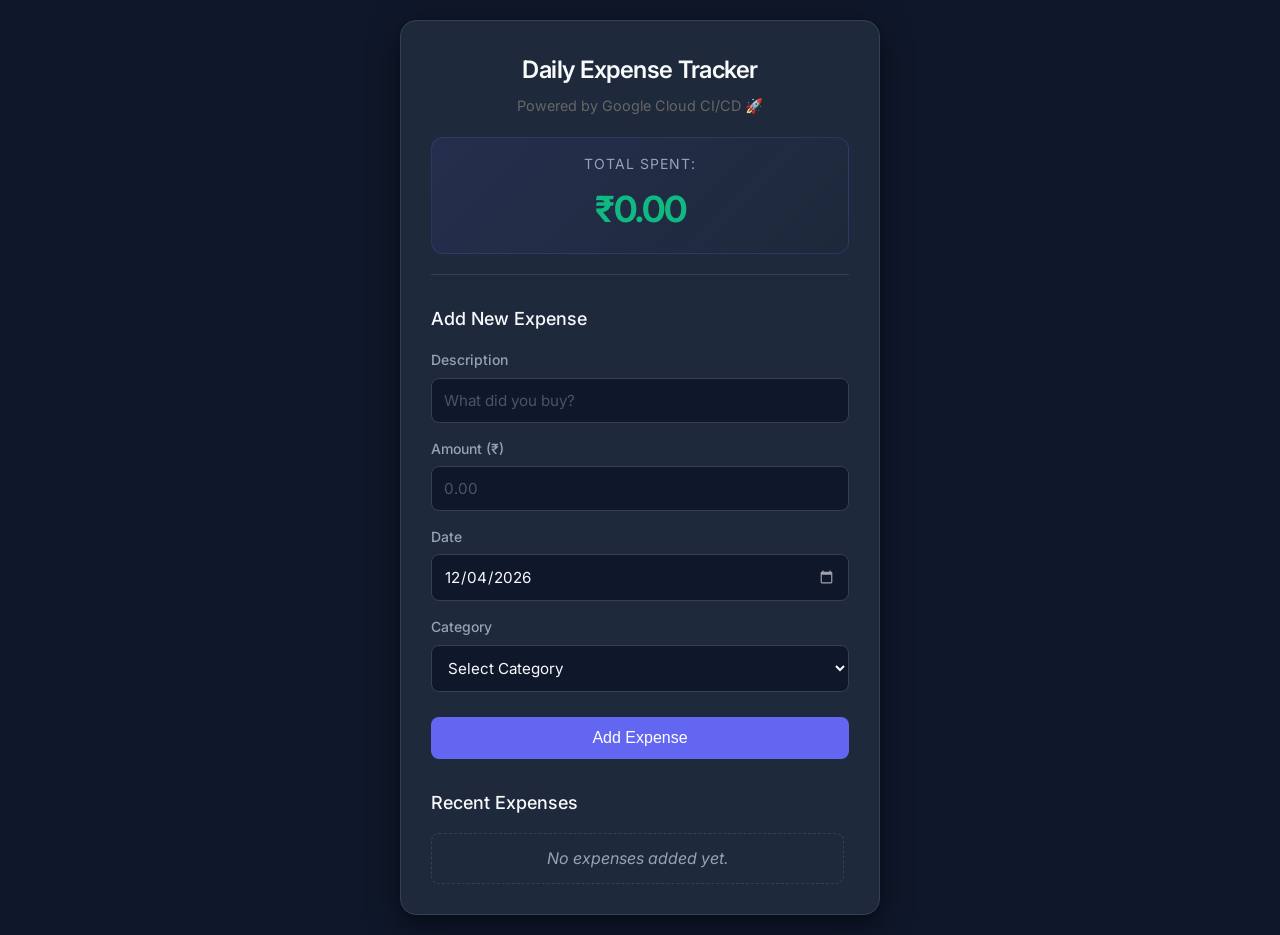
<file: index.html>
<!DOCTYPE html>
<html lang="en">
<head>
    <meta charset="UTF-8">
    <meta name="viewport" content="width=device-width, initial-scale=1.0">
    <title>Daily Expense Tracker</title>
    <link rel="stylesheet" href="style.css">
    <link href="https://fonts.googleapis.com/css2?family=Inter:wght@300;400;500;600&display=swap" rel="stylesheet">
</head>
<body>
    <div class="container">
        <header>
            <h1>Daily Expense Tracker</h1>
            <p style="font-size: 0.9em; color: #666; margin-top: -10px; margin-bottom: 20px;">Powered by Google Cloud CI/CD 🚀</p>
            <div class="total-display">
                <span>Total Spent:</span>
                <span id="total-amount">₹0.00</span>
            </div>
        </header>

        <section class="add-expense">
            <h2>Add New Expense</h2>
            <form id="expense-form">
                <div class="form-group">
                    <label for="expense-name">Description</label>
                    <input type="text" id="expense-name" placeholder="What did you buy?" required>
                </div>
                <div class="form-group">
                    <label for="expense-amount">Amount (₹)</label>
                    <input type="number" id="expense-amount" placeholder="0.00" step="0.01" min="0" required>
                </div>
                <div class="form-group">
                    <label for="expense-date">Date</label>
                    <input type="date" id="expense-date" required>
                </div>
                <div class="form-group">
                    <label for="expense-category">Category</label>
                    <select id="expense-category" required>
                        <option value="" disabled selected>Select Category</option>
                        <option value="Food">Food</option>
                        <option value="Transport">Transport</option>
                        <option value="Entertainment">Entertainment</option>
                        <option value="Utilities">Utilities</option>
                        <option value="Shopping">Shopping</option>
                        <option value="Other">Other</option>
                    </select>
                </div>
                <button type="submit" class="btn-add">Add Expense</button>
            </form>
        </section>

        <section class="expense-list">
            <h2>Recent Expenses</h2>
            <ul id="expense-list-items">
                <!-- Expense items will be added here dynamically -->
                <li class="empty-state">No expenses added yet.</li>
            </ul>
        </section>
    </div>
    <script src="script.js"></script>
</body>
</html>
</file>
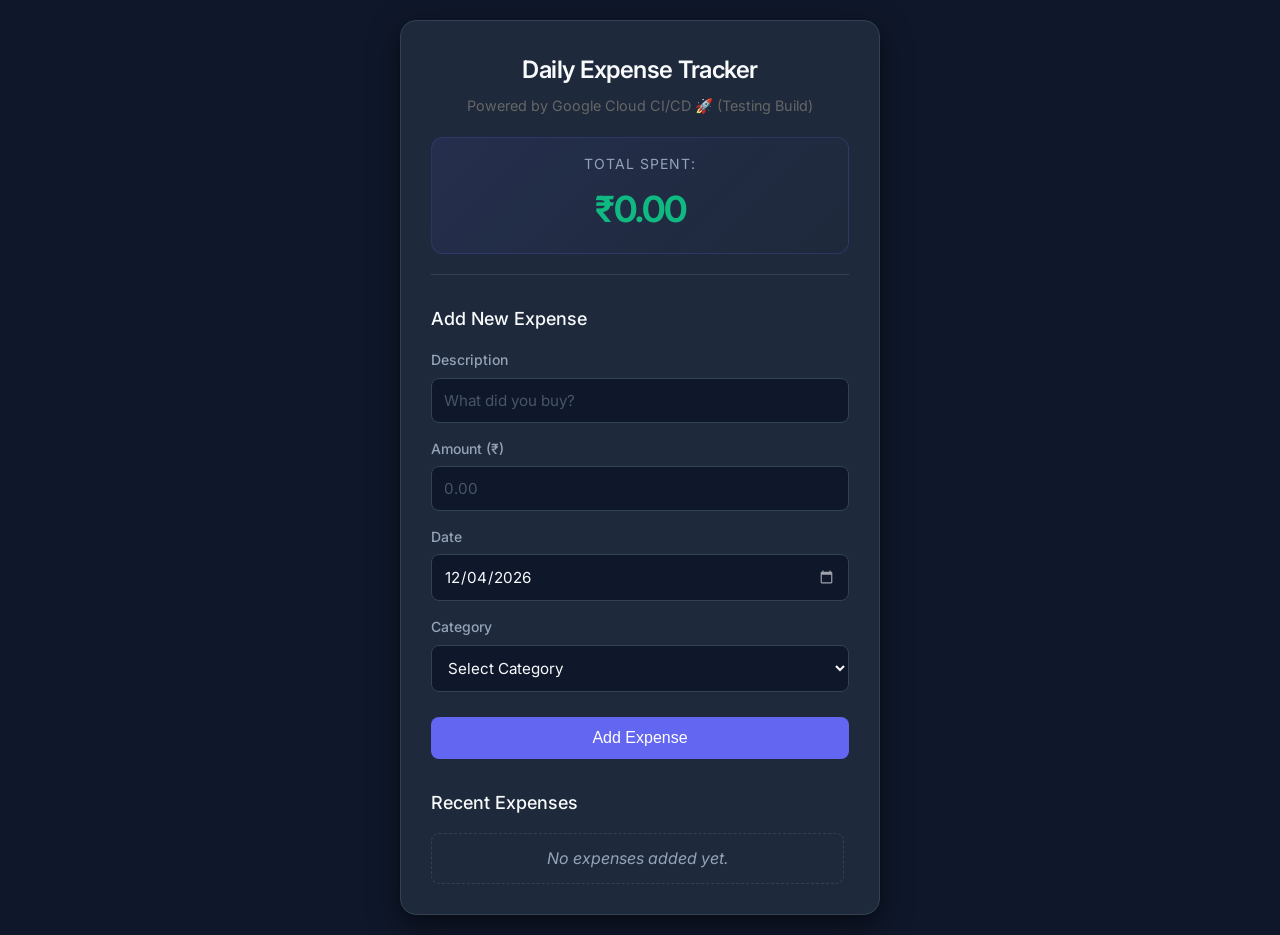
<file: public/index.html>
<!DOCTYPE html>
<html lang="en">
<head>
    <meta charset="UTF-8">
    <meta name="viewport" content="width=device-width, initial-scale=1.0">
    <title>Daily Expense Tracker</title>
    <link rel="stylesheet" href="style.css">
    <link href="https://fonts.googleapis.com/css2?family=Inter:wght@300;400;500;600&display=swap" rel="stylesheet">
</head>
<body>
    <div class="container">
        <header>
            <h1>Daily Expense Tracker</h1>
            <p style="font-size: 0.9em; color: #666; margin-top: -10px; margin-bottom: 20px;">Powered by Google Cloud CI/CD 🚀 (Testing Build)</p>
            <div class="total-display">
                <span>Total Spent:</span>
                <span id="total-amount">₹0.00</span>
            </div>
        </header>

        <section class="add-expense">
            <h2>Add New Expense</h2>
            <form id="expense-form">
                <div class="form-group">
                    <label for="expense-name">Description</label>
                    <input type="text" id="expense-name" placeholder="What did you buy?" required>
                </div>
                <div class="form-group">
                    <label for="expense-amount">Amount (₹)</label>
                    <input type="number" id="expense-amount" placeholder="0.00" step="0.01" min="0" required>
                </div>
                <div class="form-group">
                    <label for="expense-date">Date</label>
                    <input type="date" id="expense-date" required>
                </div>
                <div class="form-group">
                    <label for="expense-category">Category</label>
                    <select id="expense-category" required>
                        <option value="" disabled selected>Select Category</option>
                        <option value="Food">Food</option>
                        <option value="Transport">Transport</option>
                        <option value="Entertainment">Entertainment</option>
                        <option value="Utilities">Utilities</option>
                        <option value="Shopping">Shopping</option>
                        <option value="Other">Other</option>
                    </select>
                </div>
                <button type="submit" class="btn-add">Add Expense</button>
            </form>
        </section>

        <section class="expense-list">
            <h2>Recent Expenses</h2>
            <ul id="expense-list-items">
                <!-- Expense items will be added here dynamically -->
                <li class="empty-state">No expenses added yet.</li>
            </ul>
        </section>
    </div>
    <script src="script.js"></script>
</body>
</html>
</file>
<file: style.css>
:root {
  --bg-color: #0f172a; /* Deep Slate */
  --surface-color: #1e293b;
  --surface-hover: #334155;
  --primary-color: #6366f1; /* Indigo */
  --primary-hover: #4f46e5;
  --text-primary: #f8fafc;
  --text-secondary: #94a3b8;
  --border-color: #334155;
  --accent-success: #10b981;
  --accent-danger: #ef4444;
  --font-family: 'Inter', -apple-system, BlinkMacSystemFont, "Segoe UI", Roboto, Helvetica, Arial, sans-serif;
}

* {
  box-sizing: border-box;
  margin: 0;
  padding: 0;
}

body {
  font-family: var(--font-family);
  background-color: var(--bg-color);
  color: var(--text-primary);
  display: flex;
  justify-content: center;
  align-items: center;
  min-height: 100vh;
  margin: 0;
  padding: 20px;
  line-height: 1.6;
}

.container {
  background-color: var(--surface-color);
  border-radius: 16px;
  box-shadow: 0 10px 30px rgba(0, 0, 0, 0.5), 0 1px 3px rgba(0, 0, 0, 0.2);
  width: 100%;
  max-width: 480px;
  padding: 30px;
  border: 1px solid var(--border-color);
  display: flex;
  flex-direction: column;
  gap: 30px;
}

header {
  text-align: center;
  border-bottom: 1px solid var(--border-color);
  padding-bottom: 20px;
}

header h1 {
  font-size: 1.5rem;
  font-weight: 600;
  margin-bottom: 15px;
  color: var(--text-primary);
  letter-spacing: -0.5px;
}

.total-display {
  display: flex;
  flex-direction: column;
  align-items: center;
  background: linear-gradient(135deg, rgba(99, 102, 241, 0.1) 0%, rgba(99, 102, 241, 0.0) 100%);
  border-radius: 12px;
  padding: 15px;
  border: 1px solid rgba(99, 102, 241, 0.2);
}

.total-display span:first-child {
  font-size: 0.875rem;
  color: var(--text-secondary);
  text-transform: uppercase;
  letter-spacing: 1px;
}

#total-amount {
  font-size: 2.25rem;
  font-weight: 700;
  color: var(--accent-success);
  margin-top: 5px;
  letter-spacing: -1px;
}

section h2 {
  font-size: 1.125rem;
  font-weight: 500;
  margin-bottom: 15px;
  color: var(--text-primary);
  display: flex;
  align-items: center;
  gap: 8px;
}

.add-expense form {
  display: flex;
  flex-direction: column;
  gap: 15px;
}

.form-group {
  display: flex;
  flex-direction: column;
  gap: 6px;
}

.form-group label {
  font-size: 0.875rem;
  color: var(--text-secondary);
  font-weight: 500;
}

.form-group input,
.form-group select {
  width: 100%;
  padding: 12px;
  border-radius: 8px;
  border: 1px solid var(--border-color);
  background-color: var(--bg-color);
  color: var(--text-primary);
  font-family: inherit;
  font-size: 0.95rem;
  transition: all 0.2s ease;
}

.form-group input:focus,
.form-group select:focus {
  outline: none;
  border-color: var(--primary-color);
  box-shadow: 0 0 0 3px rgba(99, 102, 241, 0.2);
}

.form-group input::placeholder {
  color: #475569;
}

/* Custom styling for standard date and select inputs */
input[type="date"]::-webkit-calendar-picker-indicator {
  filter: invert(1);
  opacity: 0.6;
  cursor: pointer;
}

.btn-add {
  background-color: var(--primary-color);
  color: white;
  border: none;
  padding: 12px;
  border-radius: 8px;
  font-size: 1rem;
  font-weight: 500;
  cursor: pointer;
  transition: all 0.2s ease;
  margin-top: 10px;
}

.btn-add:hover {
  background-color: var(--primary-hover);
  transform: translateY(-1px);
  box-shadow: 0 4px 12px rgba(99, 102, 241, 0.3);
}

.btn-add:active {
  transform: translateY(0);
}

.expense-list {
  display: flex;
  flex-direction: column;
}

#expense-list-items {
  list-style-type: none;
  display: flex;
  flex-direction: column;
  gap: 10px;
  max-height: 250px;
  overflow-y: auto;
  padding-right: 5px;
}

/* Scrollbar styling */
#expense-list-items::-webkit-scrollbar {
  width: 6px;
}

#expense-list-items::-webkit-scrollbar-track {
  background: transparent;
}

#expense-list-items::-webkit-scrollbar-thumb {
  background-color: var(--border-color);
  border-radius: 10px;
}

#expense-list-items li {
  background-color: var(--bg-color);
  border: 1px solid var(--border-color);
  border-radius: 8px;
  padding: 12px 15px;
  display: flex;
  justify-content: space-between;
  align-items: center;
  transition: all 0.2s;
}

#expense-list-items li:hover {
  border-color: var(--surface-hover);
  transform: translateX(2px);
}

.expense-info {
  display: flex;
  flex-direction: column;
  gap: 4px;
}

.expense-name-display {
  font-weight: 500;
  font-size: 0.95rem;
}

.expense-meta {
  font-size: 0.75rem;
  color: var(--text-secondary);
  display: flex;
  gap: 8px;
}

.expense-category-badge {
  background-color: var(--surface-hover);
  padding: 2px 6px;
  border-radius: 4px;
  font-size: 0.7rem;
}

.expense-actions {
  display: flex;
  align-items: center;
  gap: 12px;
}

.expense-amount-display {
  font-weight: 600;
  color: var(--accent-danger);
}

.btn-delete {
  background: none;
  border: none;
  color: var(--text-secondary);
  cursor: pointer;
  padding: 4px;
  display: flex;
  align-items: center;
  justify-content: center;
  transition: color 0.2s;
}

.btn-delete:hover {
  color: var(--accent-danger);
}

.empty-state {
  text-align: center;
  color: var(--text-secondary) !important;
  font-style: italic;
  justify-content: center !important;
  background: transparent !important;
  border: 1px dashed var(--border-color) !important;
}
</file>
<file: public/style.css>
:root {
  --bg-color: #0f172a; /* Deep Slate */
  --surface-color: #1e293b;
  --surface-hover: #334155;
  --primary-color: #6366f1; /* Indigo */
  --primary-hover: #4f46e5;
  --text-primary: #f8fafc;
  --text-secondary: #94a3b8;
  --border-color: #334155;
  --accent-success: #10b981;
  --accent-danger: #ef4444;
  --font-family: 'Inter', -apple-system, BlinkMacSystemFont, "Segoe UI", Roboto, Helvetica, Arial, sans-serif;
}

* {
  box-sizing: border-box;
  margin: 0;
  padding: 0;
}

body {
  font-family: var(--font-family);
  background-color: var(--bg-color);
  color: var(--text-primary);
  display: flex;
  justify-content: center;
  align-items: center;
  min-height: 100vh;
  margin: 0;
  padding: 20px;
  line-height: 1.6;
}

.container {
  background-color: var(--surface-color);
  border-radius: 16px;
  box-shadow: 0 10px 30px rgba(0, 0, 0, 0.5), 0 1px 3px rgba(0, 0, 0, 0.2);
  width: 100%;
  max-width: 480px;
  padding: 30px;
  border: 1px solid var(--border-color);
  display: flex;
  flex-direction: column;
  gap: 30px;
}

header {
  text-align: center;
  border-bottom: 1px solid var(--border-color);
  padding-bottom: 20px;
}

header h1 {
  font-size: 1.5rem;
  font-weight: 600;
  margin-bottom: 15px;
  color: var(--text-primary);
  letter-spacing: -0.5px;
}

.total-display {
  display: flex;
  flex-direction: column;
  align-items: center;
  background: linear-gradient(135deg, rgba(99, 102, 241, 0.1) 0%, rgba(99, 102, 241, 0.0) 100%);
  border-radius: 12px;
  padding: 15px;
  border: 1px solid rgba(99, 102, 241, 0.2);
}

.total-display span:first-child {
  font-size: 0.875rem;
  color: var(--text-secondary);
  text-transform: uppercase;
  letter-spacing: 1px;
}

#total-amount {
  font-size: 2.25rem;
  font-weight: 700;
  color: var(--accent-success);
  margin-top: 5px;
  letter-spacing: -1px;
}

section h2 {
  font-size: 1.125rem;
  font-weight: 500;
  margin-bottom: 15px;
  color: var(--text-primary);
  display: flex;
  align-items: center;
  gap: 8px;
}

.add-expense form {
  display: flex;
  flex-direction: column;
  gap: 15px;
}

.form-group {
  display: flex;
  flex-direction: column;
  gap: 6px;
}

.form-group label {
  font-size: 0.875rem;
  color: var(--text-secondary);
  font-weight: 500;
}

.form-group input,
.form-group select {
  width: 100%;
  padding: 12px;
  border-radius: 8px;
  border: 1px solid var(--border-color);
  background-color: var(--bg-color);
  color: var(--text-primary);
  font-family: inherit;
  font-size: 0.95rem;
  transition: all 0.2s ease;
}

.form-group input:focus,
.form-group select:focus {
  outline: none;
  border-color: var(--primary-color);
  box-shadow: 0 0 0 3px rgba(99, 102, 241, 0.2);
}

.form-group input::placeholder {
  color: #475569;
}

/* Custom styling for standard date and select inputs */
input[type="date"]::-webkit-calendar-picker-indicator {
  filter: invert(1);
  opacity: 0.6;
  cursor: pointer;
}

.btn-add {
  background-color: var(--primary-color);
  color: white;
  border: none;
  padding: 12px;
  border-radius: 8px;
  font-size: 1rem;
  font-weight: 500;
  cursor: pointer;
  transition: all 0.2s ease;
  margin-top: 10px;
}

.btn-add:hover {
  background-color: var(--primary-hover);
  transform: translateY(-1px);
  box-shadow: 0 4px 12px rgba(99, 102, 241, 0.3);
}

.btn-add:active {
  transform: translateY(0);
}

.expense-list {
  display: flex;
  flex-direction: column;
}

#expense-list-items {
  list-style-type: none;
  display: flex;
  flex-direction: column;
  gap: 10px;
  max-height: 250px;
  overflow-y: auto;
  padding-right: 5px;
}

/* Scrollbar styling */
#expense-list-items::-webkit-scrollbar {
  width: 6px;
}

#expense-list-items::-webkit-scrollbar-track {
  background: transparent;
}

#expense-list-items::-webkit-scrollbar-thumb {
  background-color: var(--border-color);
  border-radius: 10px;
}

#expense-list-items li {
  background-color: var(--bg-color);
  border: 1px solid var(--border-color);
  border-radius: 8px;
  padding: 12px 15px;
  display: flex;
  justify-content: space-between;
  align-items: center;
  transition: all 0.2s;
}

#expense-list-items li:hover {
  border-color: var(--surface-hover);
  transform: translateX(2px);
}

.expense-info {
  display: flex;
  flex-direction: column;
  gap: 4px;
}

.expense-name-display {
  font-weight: 500;
  font-size: 0.95rem;
}

.expense-meta {
  font-size: 0.75rem;
  color: var(--text-secondary);
  display: flex;
  gap: 8px;
}

.expense-category-badge {
  background-color: var(--surface-hover);
  padding: 2px 6px;
  border-radius: 4px;
  font-size: 0.7rem;
}

.expense-actions {
  display: flex;
  align-items: center;
  gap: 12px;
}

.expense-amount-display {
  font-weight: 600;
  color: var(--accent-danger);
}

.btn-delete {
  background: none;
  border: none;
  color: var(--text-secondary);
  cursor: pointer;
  padding: 4px;
  display: flex;
  align-items: center;
  justify-content: center;
  transition: color 0.2s;
}

.btn-delete:hover {
  color: var(--accent-danger);
}

.empty-state {
  text-align: center;
  color: var(--text-secondary) !important;
  font-style: italic;
  justify-content: center !important;
  background: transparent !important;
  border: 1px dashed var(--border-color) !important;
}
</file>
